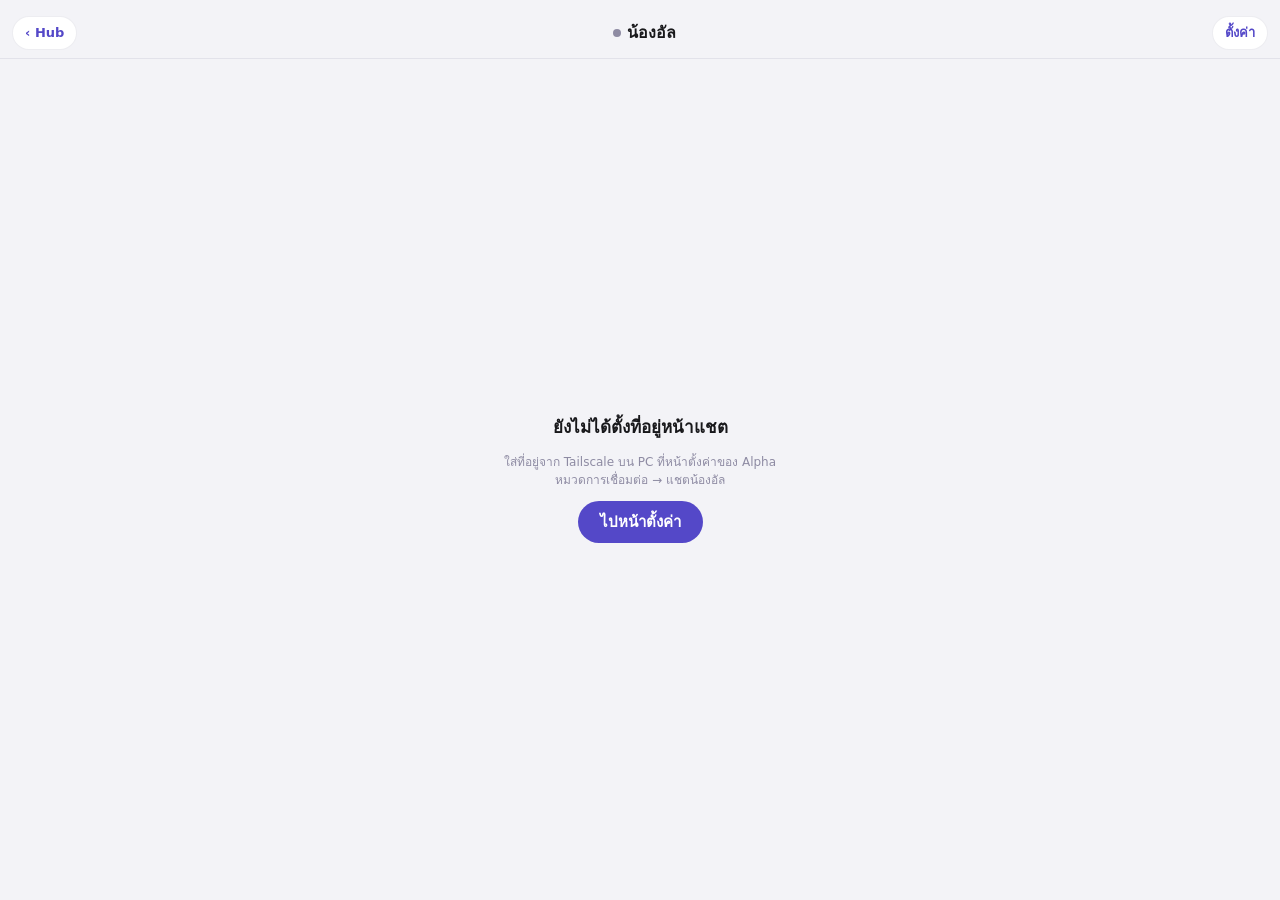
<file: chat/index.html>
<!DOCTYPE html>
<html lang="th">
<head>
<meta charset="utf-8">
<meta name="viewport" content="width=device-width, initial-scale=1, viewport-fit=cover, interactive-widget=resizes-content">
<meta name="apple-mobile-web-app-capable" content="yes">
<meta name="apple-mobile-web-app-status-bar-style" content="black-translucent">
<meta name="theme-color" content="#F3F3F7">
<title>แชต · Alpha</title>
<script src="/alpha-theme.js"></script>
<!--
  แชตกับน้องอัล (บอทบน PC) ฝังผ่าน iframe
  - หน้าแชตตัวจริงอยู่ที่ repo alpha (app/) เสิร์ฟผ่าน Tailscale https บน PC → ต่อได้เฉพาะเครื่องที่อยู่ใน tailnet ของบอส
  - ที่อยู่แชตเก็บในเครื่องนี้ (localStorage "chat.url") ไม่ฝังในโค้ด เพราะ repo นี้เปิดสาธารณะ
  - PC ปิด / มือถือไม่ได้ต่อ Tailscale → ขึ้น "ออฟไลน์" หน้าอื่นของ hub ไม่กระทบ
-->
<style>
  /* ธีม Soft Indigo เดียวกับหน้า Alpha (สว่าง/มืดตาม alpha-theme.js) */
  :root{--bg:#F3F3F7;--ink:#18181B;--dim:#8E8BA3;--line:rgba(30,27,75,.08);--surface:#fff;--brand:#5448C8;color-scheme:light}
  :root[data-alpha-mode="dark"]{--bg:#121219;--ink:#F4F4F5;--dim:#8A879E;--line:rgba(255,255,255,.08);--surface:#1B1A2B;--brand:#7C72F0;color-scheme:dark}
  *{box-sizing:border-box;margin:0}
  html,body{background:var(--bg);color:var(--ink);font:15px/1.5 -apple-system,"SF Pro Text","Sukhumvit Set","Noto Sans Thai",system-ui,sans-serif}
  /* iPhone home-screen app (translucent status bar): the page comes up one status-bar short at the bottom unless
     the document is that much taller (same fix as the hub's styles.css) · body pinned to all four edges */
  html{min-height:calc(100% + env(safe-area-inset-top))}
  body{position:fixed;inset:0;display:flex;flex-direction:column;overflow:hidden}
  .bar{display:flex;align-items:center;gap:10px;padding:calc(env(safe-area-inset-top) + 16px) 12px 8px;border-bottom:1px solid var(--line);flex:none}
  .bar a,.bar button{display:inline-flex;align-items:center;gap:6px;color:var(--brand);text-decoration:none;background:var(--surface);border:1px solid var(--line);border-radius:99px;font:inherit;font-size:13px;font-weight:600;padding:6px 12px;cursor:pointer}
  .bar h1{flex:1;font-size:16px;font-weight:600;text-align:center}
  .dot{display:inline-block;width:8px;height:8px;border-radius:50%;background:var(--dim);margin-right:6px;vertical-align:1px}
  .dot.on{background:#22C55E}.dot.off{background:#EF4444}
  main{flex:1;position:relative;min-height:0}
  iframe{position:absolute;inset:0;width:100%;height:100%;border:0;background:var(--bg)}
  .panel{position:absolute;inset:0;display:grid;place-content:center;gap:12px;padding:24px;text-align:center;color:var(--dim)}
  .panel b{color:var(--ink);font-size:17px}
  .panel input{width:min(420px,86vw);font:inherit;font-size:16px;color:var(--ink);background:var(--surface);border:1px solid var(--line);border-radius:14px;padding:10px 12px}
  .panel button{font:inherit;font-weight:600;color:#fff;background:var(--brand);border:0;border-radius:99px;padding:10px 22px;cursor:pointer;justify-self:center}
  .panel small{font-size:12px;line-height:1.5;max-width:420px}
  [hidden]{display:none!important}
  /* แชตต่อได้แล้ว: ซ่อนแถบนี้ ให้หน้าแชตเต็มจอ (หน้าแชตมีปุ่มกลับ Hub และเผื่อแถบสถานะ iPhone เอง) */
  body.full .bar{display:none}
  .panel .link{justify-self:center;color:var(--brand);font-size:13px;font-weight:600;text-decoration:none;padding:4px 10px}
  .panel .go{justify-self:center;font-weight:600;color:#fff;background:var(--brand);border-radius:99px;padding:10px 22px;text-decoration:none}
</style>
</head>
<body>
<header class="bar">
  <a href="/" aria-label="กลับ Hub">‹ Hub</a>
  <h1><span class="dot" id="dot"></span>น้องอัล</h1>
  <a href="/#settings">ตั้งค่า</a>
</header>
<main>
  <iframe id="frame" title="แชตน้องอัล" allow="clipboard-write" hidden></iframe>
  <div class="panel" id="msg"><b>กำลังเชื่อมต่อ…</b></div>
</main>
<script>
(() => {
  // Page size on iPhone:
  // - home-screen app: the page can come up shorter than the screen (status-bar bug) → use the real screen height
  // - keyboard up: iOS doesn't tell the chat inside the iframe, so this page follows the visible area
  //   (visualViewport) and the iframe shrinks to sit right above the keyboard
  const standalone = navigator.standalone || matchMedia('(display-mode: standalone)').matches;
  const vv = window.visualViewport;
  function screenH() {
    if (!standalone || !screen.height) return innerHeight;
    const portrait = innerHeight >= innerWidth;
    return Math.max(innerHeight, portrait ? Math.max(screen.width, screen.height) : Math.min(screen.width, screen.height));
  }
  function fitScreen() {
    const s = document.body.style;
    const full = screenH();
    // keyboard up = the visible area is much shorter than the full screen. Compare with the screen, not innerHeight:
    // on iPhone innerHeight can shrink together with the keyboard, and then the page was forced back to full height
    // (the composer ended up under the keyboard).
    const kb = vv && full - vv.height > 150;
    if (kb) { s.top = Math.max(0, vv.offsetTop) + 'px'; s.bottom = 'auto'; s.height = vv.height + 'px'; }
    else { s.top = ''; s.bottom = full > innerHeight ? 'auto' : ''; s.height = full > innerHeight ? full + 'px' : ''; }
  }
  fitScreen();
  addEventListener('resize', fitScreen);
  addEventListener('orientationchange', () => setTimeout(fitScreen, 300));
  if (vv) { vv.addEventListener('resize', fitScreen); vv.addEventListener('scroll', fitScreen); }
  // iOS scrolls the whole page when the keyboard opens: keep it at the top (the body is fixed anyway)
  addEventListener('scroll', () => { if (scrollY) scrollTo(0, 0); }, { passive: true });

  // the chat uses the hub's light/dark (unless a mode was picked inside the chat's own settings)
  const hubMode = () => (window.AlphaTheme && window.AlphaTheme.isDark() ? 'dark' : 'light');
  const chatSrc = url => url + (url.includes('?') ? '&' : '?') + 'hub=' + hubMode();

  const KEY = 'chat.url';
  const $ = id => document.getElementById(id);
  const get = () => { try { return localStorage.getItem(KEY) || ''; } catch (e) { return ''; } };
  let state = '';

  function show(which, text) {
    $('frame').hidden = which !== 'frame';
    $('msg').hidden = which !== 'msg';
    document.body.classList.toggle('full', which === 'frame');
    if (text) $('msg').innerHTML = text;
  }
  // reachable? a no-cors request to a tiny file: resolves when the PC answers, rejects when offline / not on the tailnet
  async function online(url) {
    const ctl = new AbortController(), t = setTimeout(() => ctl.abort(), 4000);
    try { await fetch(new URL('icon.svg', url) + '?t=' + Date.now(), { mode: 'no-cors', cache: 'no-store', signal: ctl.signal }); return true; }
    catch (e) { return false; } finally { clearTimeout(t); }
  }
  async function connect() {
    const url = get();
    // ที่อยู่หน้าแชตตั้งที่หน้าตั้งค่าของ Alpha (การเชื่อมต่อ → แชตน้องอัล) ที่เดียว
    if (!url) { state = 'setup'; $('dot').className = 'dot'; show('msg', '<b>ยังไม่ได้ตั้งที่อยู่หน้าแชต</b><small>ใส่ที่อยู่จาก Tailscale บน PC ที่หน้าตั้งค่าของ Alpha<br>หมวดการเชื่อมต่อ → แชตน้องอัล</small><a class="go" href="/#settings">ไปหน้าตั้งค่า</a>'); return; }
    if (state === 'frame') return;
    show('msg', '<b>กำลังเชื่อมต่อ…</b>');
    if (await online(url)) {
      state = 'frame'; $('dot').className = 'dot on';
      if ($('frame').src !== chatSrc(url)) $('frame').src = chatSrc(url);
      show('frame');
    } else {
      state = 'off'; $('dot').className = 'dot off';
      show('msg', '<b>แชตออฟไลน์</b><small>PC ปิดอยู่ หรือเครื่องนี้ไม่ได้ต่อ Tailscale<br>ส่วนอื่นของ Hub ใช้ได้ตามปกติ</small><button id="retry">ลองใหม่</button><a class="link" href="/#settings">เปลี่ยนที่อยู่หน้าแชต</a>');
      $('retry').onclick = connect;
    }
  }
  document.addEventListener('visibilitychange', () => { if (!document.hidden && state === 'off') connect(); });
  connect();
})();
</script>
</body>
</html>
</file>
